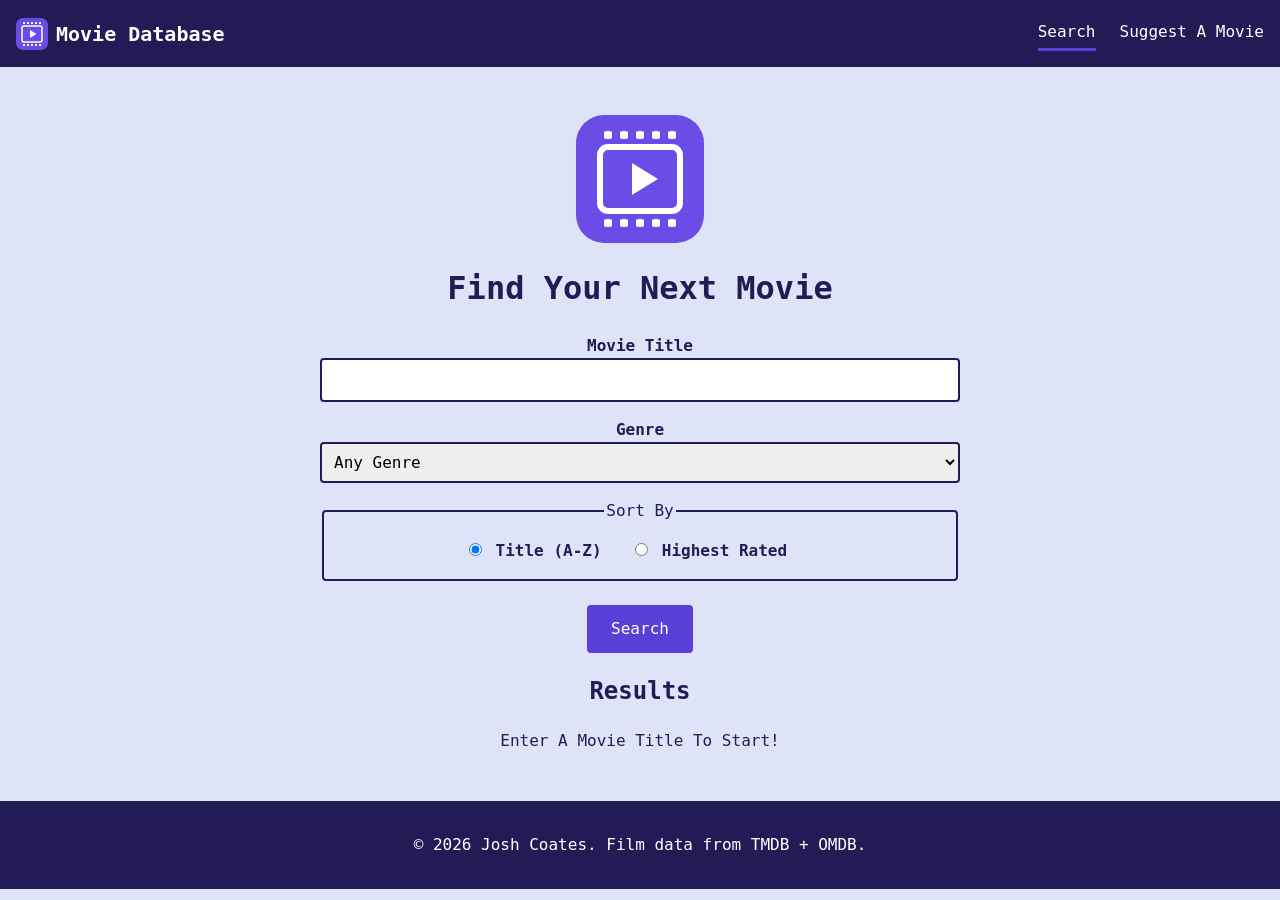
<file: index.html>
<!-- MSc Computer Science - Joshua Coates -->
<!-- Web Technologies - Assessment 2 - Movie Database Application -->
<!-- index.html -->
<!-- https://github.com/JoshuaCoates/movie_database_webtech/blob/main/index.html -->
<!-- https://www.w3schools.com/html/ -->
<!-- https://www.w3schools.com/html/html_forms.asp -->
<!-- https://www.w3schools.com/html/html_form_input_types.asp -->


<!-- Header added to give correct tile at top of page when loading page in browser tabs -->
<!DOCTYPE html>
<html lang="en-GB">
	<head>
		<meta charset="UTF-8">
			<meta name="viewport" content="width=device-width, initial-scale=1.0">
		<title>Search Movies | Movie Database</title>
		<link rel="stylesheet" href="css/styles.css">
		<script src="js/api.js" defer></script>
		<script src="js/main.js" defer></script>
	</head>

<!-- Body allows for logo alognside headers required for navigation bar along top level.-->
<!-- https://www.w3.org/TR/using-aria/ -->

	<body>
		<a href="#main" class="link-skip">Skip To Main Content</a>

		<header class="site-header">
			<a href="index.html" class="logo">
				<img src="images/logo.svg" alt="" width="32" height="32">
				Movie Database
			</a>
			<button class="navigation-toggle" type="button" aria-expanded="false" aria-controls="site-navigation">Menu</button>
			<nav id="site-navigation" aria-label="Main">
				<ul>
					<li><a href="index.html" aria-current="page">Search</a></li>
					<li><a href="suggest.html">Suggest A Movie</a></li>
				</ul>
			</nav>
		</header>

<!-- Setting out for buttons and text input to be able to search for movie on first page following loading.-->
		
		<main id="main">
			<img src="images/logo.svg" alt="" class="hero-logo" width="96" height="96">
			<h1>Find Your Next Movie</h1>

<!-- First box required for searching for movie. Named Movie Title -->

			<form id="search-form">
				<label for="title">Movie Title</label>
				<input type="search" id="title" name="title" required minlength="2">

<!-- Genre drop down box. This will be populated with pulling from TMDB. -->

				<label for="genre">Genre</label>
				<select id="genre" name="genre">
					<option value="">Any Genre</option>
				</select>

<!-- Sort by options. Either via sorting the titles Alphabetically or by the rating that is given to them -->

				<fieldset>
					<legend>Sort By</legend>
					<input type="radio" id="title-sort" name="sort" value="title" checked>
					<label for="title-sort">Title (A-Z)</label>
					<input type="radio" id="rating-sorted" name="sort" value="rating">
					<label for="rating-sorted">Highest Rated</label>
				</fieldset>

<!-- Submission button for submission of answers that have been given by the user. -->

				<button type="submit">Search</button>
			</form>

<!-- Advisory bar that if nothing is entered will show to inform that there will need to be a Movie entered to be able to start the actual search. -->	
<!-- https://www.w3.org/WAI/WCAG22/Techniques/aria/ARIA16 -->

			<section aria-labelledby="heading-results">
				<h2 id="heading-results">Results</h2>
				<p id="results-status" role="status">Enter A Movie Title To Start!</p>
				<ul id ="results-list"></ul>
			</section>
		</main>

<!-- Footer for reference of creator alongside where movie informationis coming from. API for TMDB and API for OMDB.-->

		<footer class="site-footer">
			<p>&copy; 2026 Josh Coates. Film data from TMDB + OMDB.</p>
		</footer>
	</body>
</html>
</file>
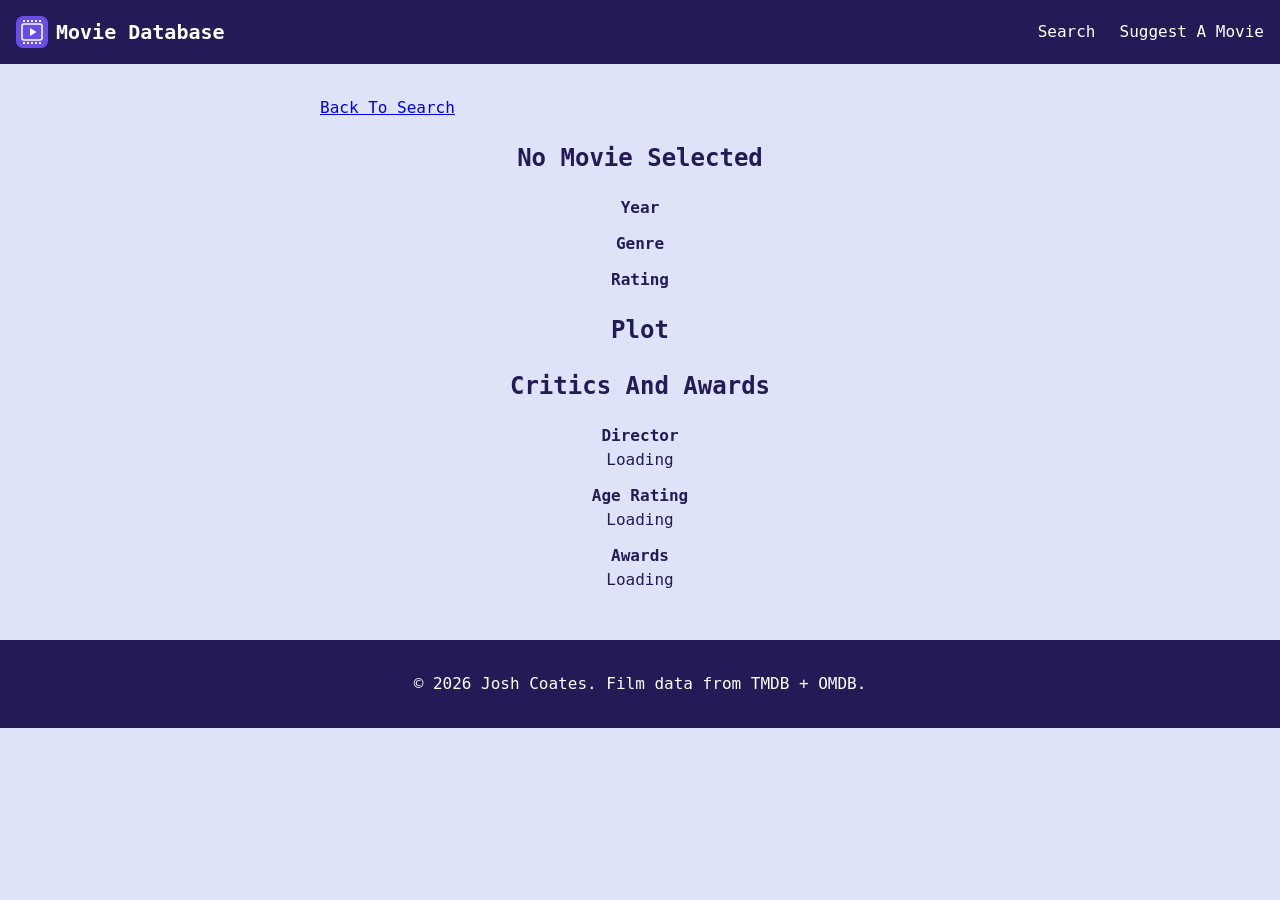
<file: details.html>
<!-- MSc Computer Science - Joshua Coates -->
<!-- Web Technologies - Assessment 2 - Movie Database Application -->
<!-- details.html -->
<!-- https://github.com/JoshuaCoates/movie_database_webtech/blob/main/details.html -->



<!-- Added header to details.html to give same headers and uniformity across pages when navigating. -->
<!DOCTYPE html>
<html lang="en-GB">
        <head>
                <meta charset="UTF-8">
                        <meta name="viewport" content="width=device-width, initial-scale=1.0">
                <title>Movie Details | Movie Database</title>
                <link rel="stylesheet" href="css/styles.css">
                <script src="js/api.js" defer></script>
                <script src="js/main.js" defer></script>
        </head>

<!-- Button for skipping back to main content once there has been a search completed -->

	<body>
                <a href="#main" class="link-skip">Skip To Main Content</a>

<!-- Site header specifically for details page. Also buttons for moving around menu such as Search and Suggest A Movie -->

                <header class="site-header">
                        <a href="index.html" class="logo">
				<img src="images/logo.svg" alt="" width="32" height="32">
				Movie Database
			</a>
                        <button class="navigation-toggle" type="button" aria-expanded="false" aria-controls="site-navigation">Menu</button>
                        <nav id="site-navigation" aria-label="Main">
                                <ul>
                                        <li><a href="index.html">Search</a></li>
                                        <li><a href="suggest.html">Suggest A Movie</a></li>
                                </ul>
                        </nav>
                </header>

<!-- Back to Search following search being commpleted. -->

                <main id="main">
    			<a href="index.html">Back To Search</a>

<!-- Header 1 for loading movie. Then showing movie poster, year, genre and then rating. movie plot to come at the end. All from TMDB -->

    			<article>
      				<h1 id="movie-title">Loading Movie</h1>
      				<figure id="movie-poster"></figure>
      				<dl>
       		 			<dt>Year</dt>   <dd id="movie-year"></dd>
        				<dt>Genre</dt>  <dd id="movie-genre"></dd>
        				<dt>Rating</dt> <dd id="movie-rating"></dd>
      				</dl>
      				<h2>Plot</h2>
      				<p id="movie-plot"></p>

<!-- Section 2 to contain all information regarding ratings and review. Director, Age Rating, Awards etc. All from OMDB. -->

				<section id ="omdb-info" aria-labelledby="omdb-heading">
					<h2 id="omdb-heading">Critics And Awards</h2>
					<dl>
						<dt>Director</dt>	<dd id="omdb-director">Loading</dd>
						<dt>Age Rating</dt>	<dd id="omdb-rated">Loading</dd>
						<dt>Awards</dt>		<dd id="omdb-awards">Loading</dd>
					</dl>
					<ul id="omdb-ratings"></ul>
				</section>
    			</article>
  		</main>

<!-- Same footer to be included across all pages same as that on the first main page. -->

                <footer class="site-footer">
                        <p>&copy; 2026 Josh Coates. Film data from TMDB + OMDB.</p>
                </footer>
        </body>
</html>
</file>
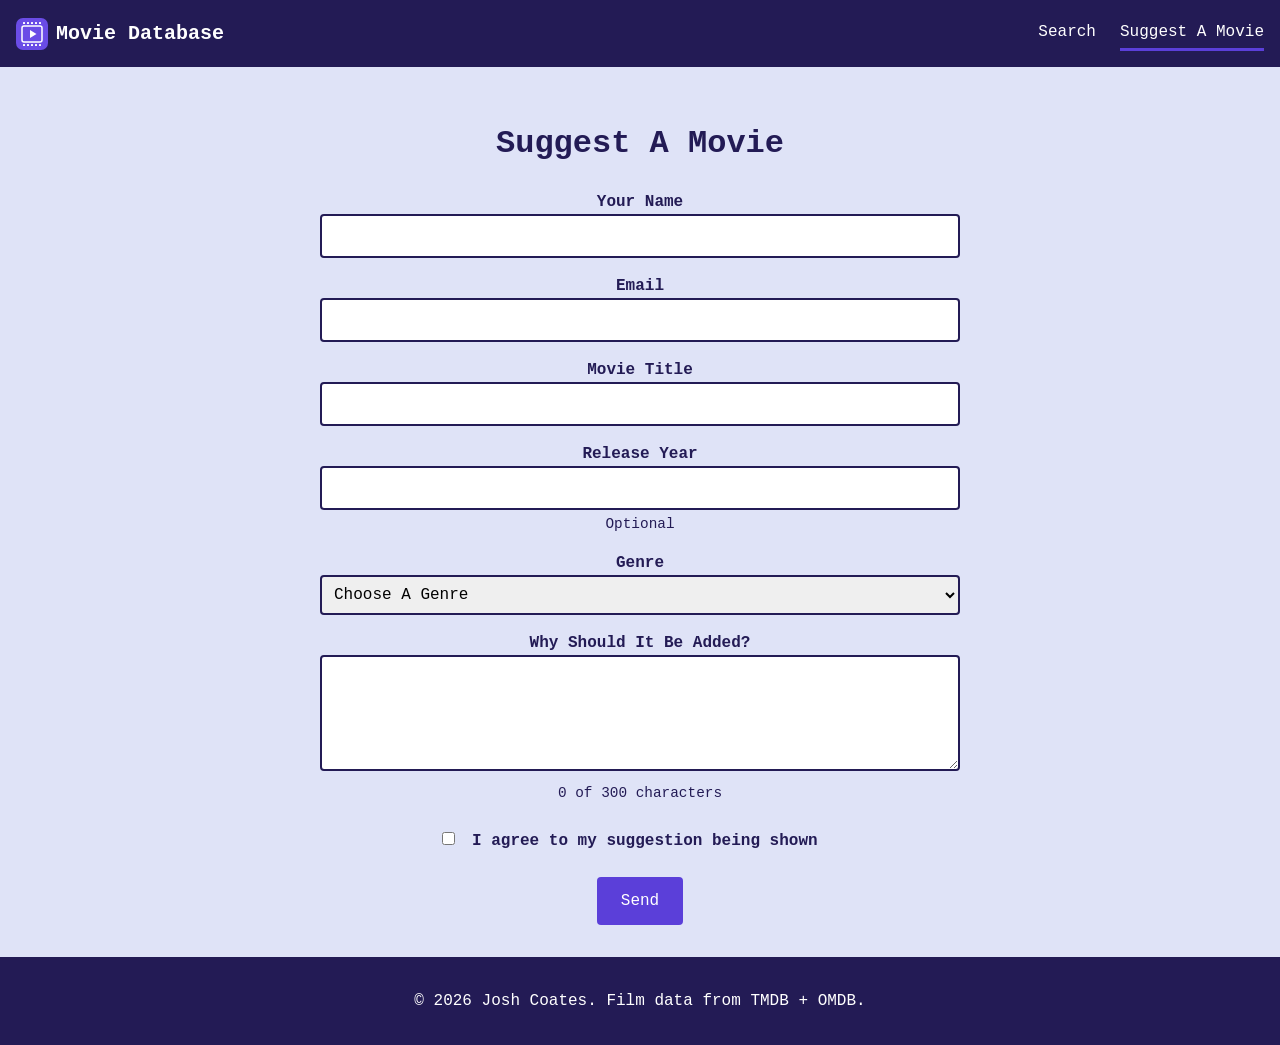
<file: suggest.html>
<!-- MSc Computer Science - Joshua Coates -->
<!-- Web Technologies - Assessment 2 - Movie Database Application -->
<!-- suggest.html -->
<!-- https://github.com/JoshuaCoates/movie_database_webtech/blob/main/suggest.html -->

<!-- Updated top header of suggest.html to reflect the same informationa and styling as index.html -->
<!DOCTYPE html>
<html lang="en-GB">
	<head>
		<meta charset="UTF-8">
			<meta name="viewport" content="width=device-width, initial-scale=1.0">
		<title>Suggest A Movie | Movie Database</title>
		<link rel="stylesheet" href="css/styles.css">
		<script src="js/api.js" defer></script>
		<script src="js/main.js" defer></script>
	</head>

<!-- Updated page using snippets from all other pages to match layout and uniformity across different pages. -->
<!-- Button for skipping to main content once suggestion has been made. -->

	<body>
		<a href="#main" class="link-skip">Skip To Main Content</a>

		<header class="site-header">
			<a href="index.html" class="logo">
				<img src="images/logo.svg" alt="" width="32" height="32">
				Movie Database
			</a>
			<button class="navigation-toggle" type="button" aria-expanded="false" aria-controls="site-navigation">Menu</button>
			
<!-- As with all other pages, buttons now in top right corner for suggestions and for search. -->			
			
			<nav id="site-navigation" aria-label="Main">
				<ul>
					<li><a href="index.html">Search</a></li>
					<li><a href="suggest.html" aria-current="page">Suggest A Movie</a></li>
				</ul>
			</nav>
		</header>

<!-- Suggestion boxes for input and suggestion of a Movie that isn't included in the database when searching. -->

		<main id="main">
  			<h1>Suggest A Movie</h1>

<!-- Name label -->			
  			<form id="suggest-form" novalidate>
    				<label for="name">Your Name</label>
    				<input type="text" id="name" name="name" required maxlength="70"
					autocomplete="name" aria-describedby="name-error">
				<p id="name-error" class="error-message"></p>

<!-- Email label -->

    				<label for="email">Email</label>
   				<input type="email" id="email" name="email" required
					autocomplete="email" aria-describedby="email-error">
				<p id="email-error" class="error-message"></p>

<!-- Movie Title label -->

    				<label for="movie-name">Movie Title</label>
    				<input type="text" id="movie-name" name="movieTitle" required maxlength="100"
					aria-describedby="movie-name-error">
				<p id="movie-name-error" class="error-message"></p>

<!-- Release Year label -->

    				<label for="year">Release Year</label>
    				<input type="number" id="year" name="year" min="1900" max="2026"
					inputmode="numeric" aria-describedby="year-hint year-error">
				<p id="year-hint" class="hint">Optional</p>
				<p id="year-error" class="error-message"></p>

<!-- Genre label -->
<!-- Gives option for set genre rather than pulling from Genre list that is coming in from TMDB API -->

    				<label for="suggest-genre">Genre</label>
    				<select id="suggest-genre" name="genre" required aria-describedby="suggest-genre-error">
					<option value="">Choose A Genre</option>
      					<option value="action">Action</option>
      					<option value="comedy">Comedy</option>
      					<option value="drama">Drama</option>
					<option value="horror">Horror</option>
					<option value="sci-fi">Sci-Fi</option>
    				</select>
				<p id="suggest-genre-error" class="error-message"></p>

<!-- Why Should it be added label -->
<!-- Limited characters that will show an error message if the character count is exceeded. This applies also for minimum character length -->

    				<label for="reason">Why Should It Be Added?</label>
    				<textarea id="reason" name="reason" rows="4" required minlength="20" maxlength="300"
					aria-describedby="reason-count reason-error"></textarea>
				<p id="reason-count" class="hint">0 of 300 characters</p>
				<p id="reason-error" class="error-message"></p>


<!-- Checkbox to confirm that there has been consent for the movie suggestion to be shown -->

				<div class="consent">
    					<input type="checkbox" id="consent" name="consent" required aria-describedby="consent-error">
					<label for="consent">I agree to my suggestion being shown</label>
				</div>
				<p id="consent-error" class="error-message"></p>

<!-- Send button for submitting the information that has been input into the suggestion form -->

    				<button type="submit">Send</button>
  			</form>

			<p id="confirmation" class="confirmation" role="status" hidden></p>
		</main>

<!-- Site footer the same as the other pages to show owner, information origin and maintain uniformity across the pages. -->

		<footer class="site-footer">
			<p>&copy; 2026 Josh Coates. Film data from TMDB + OMDB.</p>
		</footer>
	</body>
</html>
</file>
<file: css/styles.css>
/* MSc Computer Science */
/* Web Technologies - Assessment 2 - Movie Database Application */
/* styles.css */
/* //github.com/JoshuaCoates/movie_database_webtech/blob/main/css/styles.css */

/* Stylesheet for Movie Database Application. */

/* Setting up for colour scheme, font type, body text, main, h1 */

:root {
	--main: #231b55; 
	--accent: #5b3fd9 ; 
	--background: #dfe3f7 ;
	--font: "JetBrains Mono", "SF Mono", Menlo, monospace;
}

body {
	margin: 0;
	font-family: var(--font);
	background-color: var(--background);
	color: var(--main);
	line-height: 1.5;
}

main {
	padding: 1rem;
	max-width: 40rem;
	margin: 0 auto;
}

h1 {
	text-align: center;
}

.link-skip {
	position: absolute;
	left: -999px;
}

.link-skip:focus {
	left: 1rem;
	top: 1rem;
	background: #fff;
	padding: 0.5rem;
}

.site-header {
	background-color: var(--main);
	padding: 1rem;
	display: flex;
	flex-wrap: wrap;
	align-items: center;
	justify-content: space-between;
}

.site-header a {
	color: #fff;
}

.logo {
	font-size: 1.25rem;
	font-weight: bold;
	text-decoration: none;
}

.navigation-toggle {
	display: inline-block;
	margin: 0;
	padding: 0.5rem 1rem;
}

.navigation-toggle:hover {
	background-color: var(--background);
	color: var(--main);
}

button:focus-visible {
	outline: 3px solid var(--main);
	outline-offset: 2px;
}

.site-header button:focus-visible {
	outline-color: #fff;
}

#site-navigation {
	width: 100%;
}

#site-navigation ul {
	list-style: none;
	margin: 0;
	padding: 0;
}

#site-navigation a {
	display: block;
	padding: 0.75rem 0;
	text-decoration: none;
	border-bottom: 1px solid rgba(255, 255, 255, 0.2);
}

#site-navigation a:hover,
#site-navigation a:focus {
	text-decoration: underline;
}

#site-navigation a[aria-current="page"] {
	border-bottom: 3px solid var(--accent);
}

.js #site-navigation {
	display: none;
}

.js #site-navigation.is-open {
	display: block;
	animation: slide-down 0.25s ease-out;
}

@keyframes slide-down {
	from {opacity: 0; transform: translateY(0.5rem); }
	to {opacity: 1; transform: translateY(0); }
}

@media (prefers-reduced-motion: reduce) {
	.js #site-navigation.is-open {
		animation: none;
	}
}

label {
	display: block;
	margin-top: 1rem;
	font-weight: bold;
}

input,
select,
textarea {
	width: 100%;
	padding: 0.5rem;
	font: inherit;
	border: 2px solid var(--main);
	border-radius: 4px;
	box-sizing: border-box;
}

form label,
form legend {
	text-align: center;
}

fieldset {
	border: 2px solid var(--main);
	border-radius: 4px;
	margin-top: 1rem;
	padding: 1rem;
	text-align: center;
}

input[type="checkbox"],
input[type="radio"] {
	width: auto;
}

input[type="checkbox"] + label {
	display: inline;
	margin: 0 1.5rem 0 0.25rem;
}

input:focus,
select:focus,
textarea:focus {
	outline: 3px solid var(--accent);
}

button {
	margin-top: 1.5rem;
	padding: 0.75rem 1.5rem;
	background-color: var(--accent);
	color: #fff;
	border: none;
	border-radius: 4px;
	font: inherit;
	cursor: pointer;
}

button:hover {
	background-color: var(--main);
}

.site-footer {
	padding: 1rem;
	background-color: var(--main);
	color: #fff;
	text-align: center;
}

@media (min-width: 768px) {
	main {
		margin: 0 auto;
		padding: 2rem;
	}
	.navigation-toggle {
		display: none;
	}
	#site-navigation,
	.js #site-navigation {
		display: block;
		width: auto;
	}
	#site-navigation ul {
		display: flex;
		gap: 1.5rem;
	}
	#site-navigation a {
		padding: 0.25rem 0;
		border-bottom: none;
	}
}

input[type="radio"] {
	width: auto;
	margin: 0;
}

input[type="radio"] + label {
	display: inline;
	margin: 0 1.5rem 0 0.25rem;
}

form button[type="submit"] {
	display: block;
	margin: 1.5rem auto 0;
}

#heading-results,
#results-status {
	text-align: center;
}

.hint {
	font-size: 0.9rem;
	margin: 0.25rem 0 0;
	text-align: center;
}

.error-message {
	color: #b00020;
	font-size: 0.9rem;
	font-weight: bold;
	margin: 0.25rem 0 0;
	text-align: center;
}

.error-message:empty {
	display: none;
}

input[aria-invalid="true"],
select[aria-invalid="true"],
textarea[aria-invalid="true"] {
	border-color: #b00020;
	background-color: #fff5f6;
}

#reason-count.near-limit {
	color: #8a4b00;
	font-weight: bold;
}

.consent {
	margin-top: 1.5rem;
	text-align: center;
}

.confirmation {
	margin-top: 1rem;
	padding:1.5rem;
	background-color: #fff;
	border: 2px solid var(--main);
	border-radius: 4px;
	text-align: center;
}

.confirmation:focus {
	outline: 3px solid var(--accent);
}

#results-list {
	list-style: none;
	margin: 1rem 0 0;
	padding: 0;
	display: grid;
	grid-template-columns: repeat(2, 1fr);
	gap: 1rem;
}

.movie-card {
	background-color: #fff;
	border: 2px solid var(--main);
	border-radius: 4px;
	overflow: hidden;
	text-align: center;
}

.movie-card a {
	display: block;
	color: var(--main);
	text-decoration: none;
}

.movie-card a:hover h3,
.movie-card a:focus h3 {
	text-decoration: underline;
}

.movie-card img {
	display: block;
	width: 100%;
	height: auto;
}

.movie-card h3 {
	font-size: 1rem;
	margin: 0.75rem 0.5rem 0.25rem;
}

.movie-card p {
	font-size: 0.9rem;
	margin: 0 0.5rem 0.75rem;
}

@media (min-width: 768px) {
	#results-list {
		grid-template-columns: repeat(3, 1fr);
	}
}

article {
	text-align: center;
}

#movie-poster {
	max-width: 300px;
	margin: 1rem auto;
}

#movie-poster img {
	display: block;
	width: 100%;
	height: auto;
	border: 2px solid var(--main);
	border-radius: 4px;
}

article dt {
	font-weight: bold;
}

article dd {
	margin: 0 0 0.75rem;
}

#omdb-ratings {
	list-style: none;
	padding: 0;
}

.logo {
	display: inline-flex;
	align-items: center;
	gap: 0.5rem;
}

.hero-logo {
	display: block;
	width: 96px;
	height: auto;
	margin: 1rem auto 0;
}

@media (min-width: 768px) {
	.hero-logo {
		width: 128px;
	}
}
</file>
